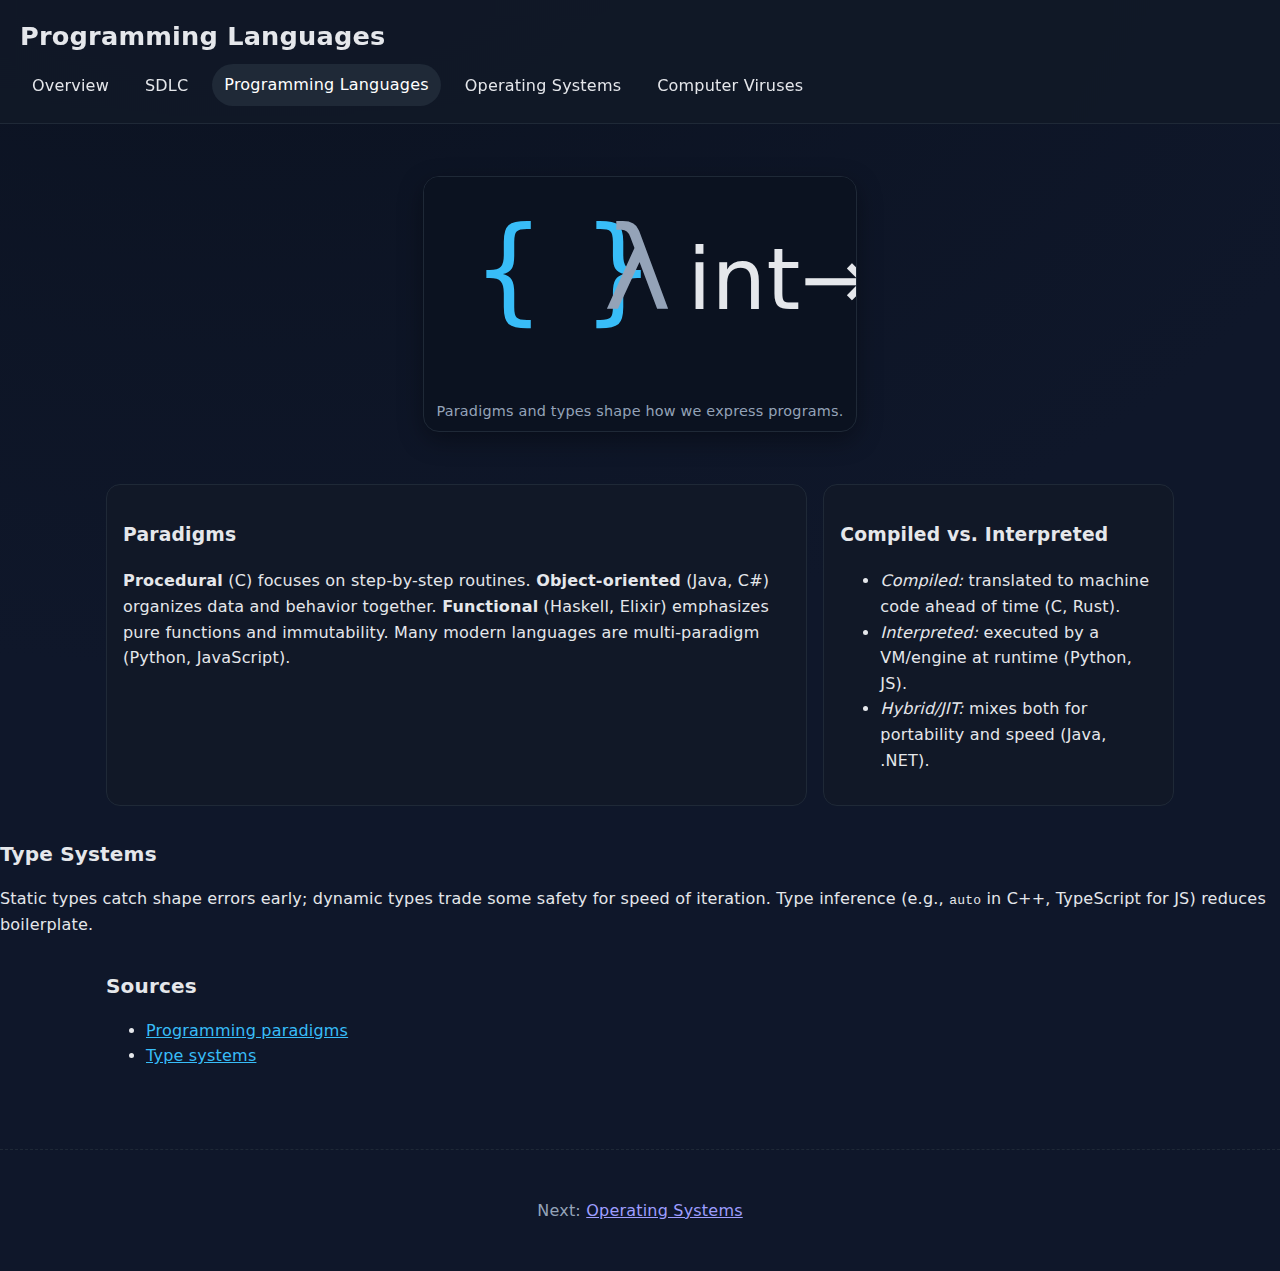
<file: languages.html>
<!DOCTYPE html>
<html lang="en">
<head>
  <meta charset="utf-8">
  <meta name="viewport" content="width=device-width, initial-scale=1">
  <title>Programming Languages</title>
  <link rel="stylesheet" href="styles.css">
</head>
<body>
<header class="site-header">
  <h1>Programming Languages</h1>
  <nav aria-label="Primary">
    <ul class="nav">
      <li><a href="index.html">Overview</a></li>
      <li><a href="SDLC.html">SDLC</a></li>
      <li><a href="languages.html" aria-current="page">Programming Languages</a></li>
      <li><a href="os.html">Operating Systems</a></li>
      <li><a href="virus.html">Computer Viruses</a></li>
    </ul>
  </nav>
</header>

<main>
  <section class="hero compact" aria-labelledby="page-hero">
    <h2 id="page-hero" class="visually-hidden">Programming Languages Overview</h2>

    <figure class="hero-figure">
      <!-- Inline SVG = reliable academic-looking graphic -->
      <svg viewBox="0 0 360 180" role="img" aria-label="Symbols representing programming: braces, lambda, and types">
        <rect x="0" y="0" width="360" height="180" fill="#0b1220"></rect>
        <text x="40" y="110" font-size="96" fill="#38bdf8">{ }</text>
        <text x="150" y="110" font-size="96" fill="#94a3b8">λ</text>
        <text x="220" y="110" font-size="72" fill="#e5e7eb">int→T</text>
      </svg>
      <figcaption>Paradigms and types shape how we express programs.</figcaption>
    </figure>
  </section>

  <section class="grid-two" aria-labelledby="paradigms-heading">
    <h2 id="paradigms-heading" class="visually-hidden">Paradigms and Models</h2>
    <article>
      <h3>Paradigms</h3>
      <p>
        <strong>Procedural</strong> (C) focuses on step-by-step routines.
        <strong>Object-oriented</strong> (Java, C#) organizes data and behavior together.
        <strong>Functional</strong> (Haskell, Elixir) emphasizes pure functions and immutability.
        Many modern languages are multi-paradigm (Python, JavaScript).
      </p>
    </article>

    <aside>
      <h3>Compiled vs. Interpreted</h3>
      <ul>
        <li><em>Compiled:</em> translated to machine code ahead of time (C, Rust).</li>
        <li><em>Interpreted:</em> executed by a VM/engine at runtime (Python, JS).</li>
        <li><em>Hybrid/JIT:</em> mixes both for portability and speed (Java, .NET).</li>
      </ul>
    </aside>
  </section>

  <section aria-labelledby="types-heading">
    <h2 id="types-heading" class="section-title">Type Systems</h2>
    <p>
      Static types catch shape errors early; dynamic types trade some safety for speed of iteration.
      Type inference (e.g., <code>auto</code> in C++, TypeScript for JS) reduces boilerplate.
    </p>
  </section>

  <section class="sources" aria-labelledby="lang-sources">
    <h2 id="lang-sources" class="section-title">Sources</h2>
    <ul>
      <li><a href="https://en.wikipedia.org/wiki/Programming_paradigm" target="_blank" rel="noopener">Programming paradigms</a></li>
      <li><a href="https://en.wikipedia.org/wiki/Type_system" target="_blank" rel="noopener">Type systems</a></li>
    </ul>
  </section>
</main>

<footer class="site-footer">
  <p>Next: <a href="operating-systems.html">Operating Systems</a></p>
</footer>
</body>
</html>
</file>
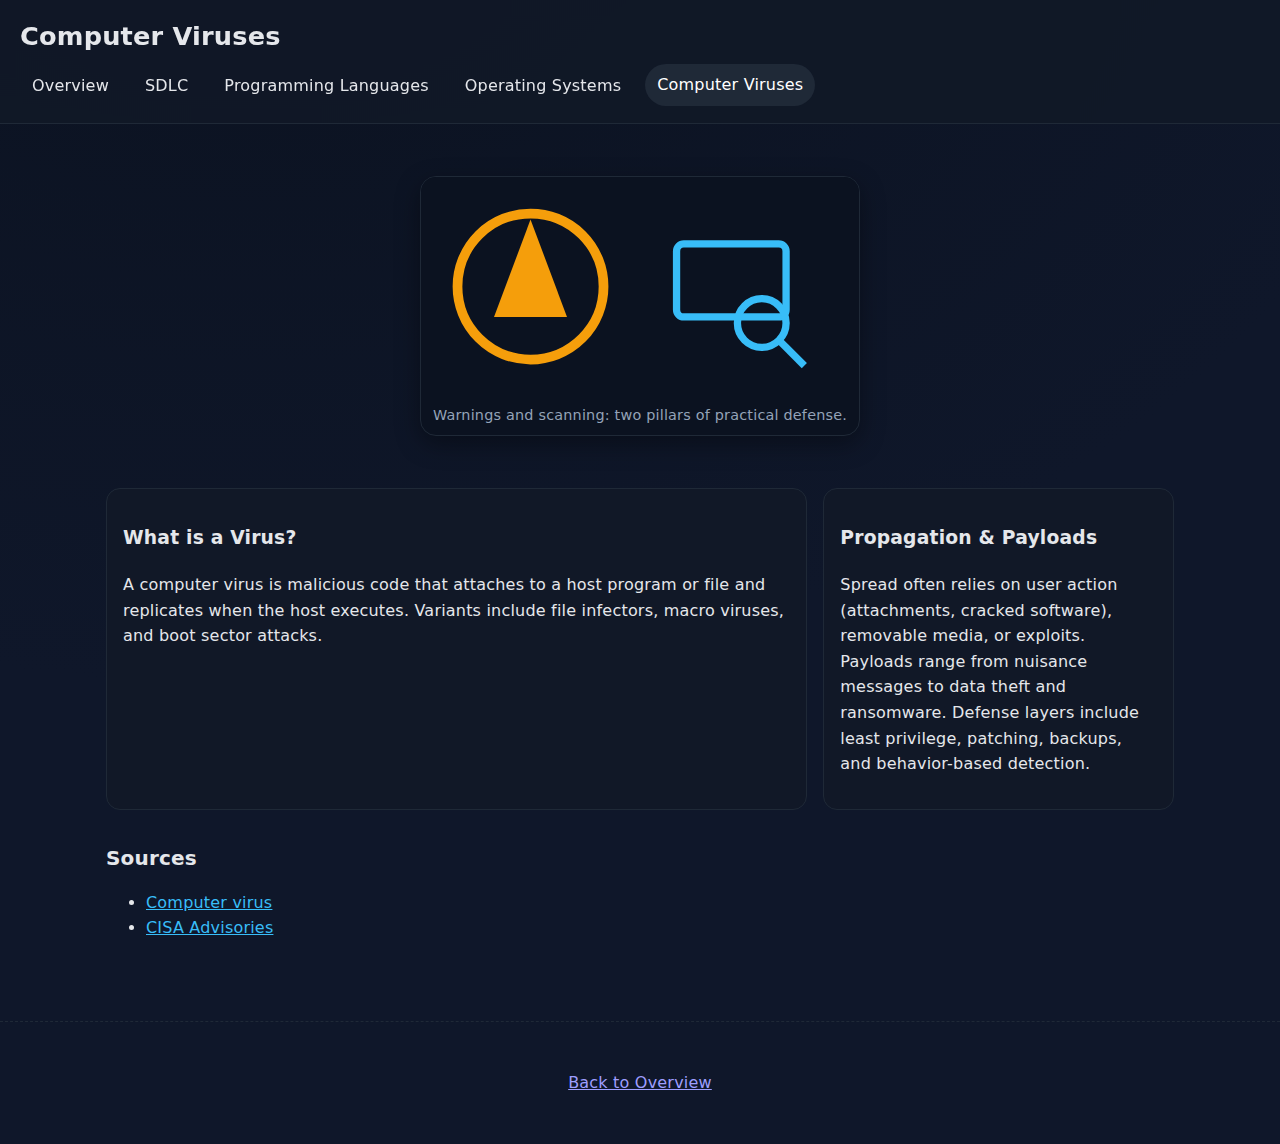
<file: virus.html>
<!DOCTYPE html>
<html lang="en">
<head>
  <meta charset="utf-8">
  <meta name="viewport" content="width=device-width, initial-scale=1">
  <title>Computer Viruses</title>
  <link rel="stylesheet" href="styles.css">
</head>
<body>
<header class="site-header">
  <h1>Computer Viruses</h1>
  <nav aria-label="Primary">
    <ul class="nav">
      <li><a href="index.html">Overview</a></li>
      <li><a href="SDLC.html">SDLC</a></li>
      <li><a href="languages.html">Programming Languages</a></li>
      <li><a href="os.html">Operating Systems</a></li>
      <li><a href="virus.html" aria-current="page">Computer Viruses</a></li>
    </ul>
  </nav>
</header>

<main>
  <section class="hero compact" aria-labelledby="page-hero">
    <h2 id="page-hero" class="visually-hidden">Viruses Overview</h2>

    <figure class="hero-figure">
      <!-- Inline SVG warning/scan icon -->
      <svg viewBox="0 0 360 180" role="img" aria-label="Warning symbol and magnifier representing malware analysis">
        <rect x="0" y="0" width="360" height="180" fill="#0b1220"></rect>
        <circle cx="90" cy="90" r="60" fill="none" stroke="#f59e0b" stroke-width="8"></circle>
        <polygon points="90,35 120,115 60,115" fill="#f59e0b"></polygon>
        <rect x="210" y="55" width="90" height="60" rx="6" ry="6" fill="none" stroke="#38bdf8" stroke-width="6"></rect>
        <circle cx="280" cy="120" r="20" fill="none" stroke="#38bdf8" stroke-width="6"></circle>
        <line x1="295" y1="135" x2="315" y2="155" stroke="#38bdf8" stroke-width="6"></line>
      </svg>
      <figcaption>Warnings and scanning: two pillars of practical defense.</figcaption>
    </figure>
  </section>

  <section class="grid-two" aria-labelledby="virus-what-heading">
    <h2 id="virus-what-heading" class="visually-hidden">What is a Virus</h2>
    <article>
      <h3>What is a Virus?</h3>
      <p>
        A computer virus is malicious code that attaches to a host program or file
        and replicates when the host executes. Variants include file infectors,
        macro viruses, and boot sector attacks.
      </p>
    </article>

    <article>
      <h3>Propagation & Payloads</h3>
      <p>
        Spread often relies on user action (attachments, cracked software), removable media,
        or exploits. Payloads range from nuisance messages to data theft and ransomware.
        Defense layers include least privilege, patching, backups, and behavior-based detection.
      </p>
    </article>
  </section>

  <section class="sources" aria-labelledby="virus-sources">
    <h2 id="virus-sources" class="section-title">Sources</h2>
    <ul>
      <li><a href="https://en.wikipedia.org/wiki/Computer_virus" target="_blank" rel="noopener">Computer virus</a></li>
      <li><a href="https://www.cisa.gov/news-events/alerts" target="_blank" rel="noopener">CISA Advisories</a></li>
    </ul>
  </section>
</main>

<footer class="site-footer">
  <p><a href="index.html">Back to Overview</a></p>
</footer>
</body>
</html>
</file>
<file: styles.css>
/* Theme */
:root{
  --bg:#0f172a;      /* slate-900 */
  --panel:#111827;   /* gray-900  */
  --ink:#e5e7eb;     /* gray-200  */
  --muted:#94a3b8;   /* slate-400 */
  --accent:#38bdf8;  /* sky-400   */
}

*{ box-sizing:border-box; }

html{
  font-family: system-ui,-apple-system,Segoe UI,Roboto,Helvetica,Arial,sans-serif;
  line-height:1.6;
  color-scheme:dark;
}

body{
  margin:0;                                /* 1  */
  background: radial-gradient(1200px 800px at 20% -10%, #0b1220, var(--bg));
  color:var(--ink);                         /* 2  */
  letter-spacing:.2px;                      /* 3  */
}

/* Visually-hidden headings for accessible sections */
.visually-hidden{
  position:absolute;
  width:1px;height:1px;
  padding:0;margin:-1px;
  overflow:hidden;clip:rect(0 0 0 0);
  white-space:nowrap;border:0;
}
.section-title{ font-size:1.25rem; margin:.25rem 0 .75rem 0; }

/* Header & nav */
.site-header{
  position:sticky; top:0;
  background:rgba(17,24,39,.9);
  backdrop-filter: blur(6px);               /* 4  */
  border-bottom:1px solid #1f2937;          /* 5  */
  padding:1rem 1.25rem;                     /* 6  */
}
.site-header h1{ margin:0 0 .5rem 0; font-size:1.6rem; } /* 7 */

.nav{
  list-style:none;                          /* 8  */
  display:flex;                             /* 9  (Flexbox) */
  gap:.75rem;                               /* 10 */
  padding:0; margin:0;                      /* 11 */
  flex-wrap:wrap;                           /* 12 */
}
.nav a{
  display:inline-block;
  text-decoration:none;                     /* 13 */
  color:var(--ink);
  padding:.5rem .75rem;                     /* 14 */
  border-radius:999px;                      /* 15 */
  transition: transform 120ms ease, background 120ms ease; /* 16 */
}
.nav a:hover, .nav a[aria-current="page"]{
  background:#1f2937; transform:translateY(-1px); color:#fff; /* 17 */
}

/* Hero */
.hero{
  display:flex;                             /* 18 (Flexbox) */
  gap:1.25rem;                              /* 19 */
  align-items:center;                       /* 20 */
  justify-content:center;                   /* 21 */
  padding:1.25rem;
  max-width:1100px;                         /* 22 */
  margin:1rem auto;                         /* 23 */
}
.hero.compact{ align-items:flex-start; }

.hero-figure{
  background:#0b1220;
  border:1px solid #1f2937;                 /* 24 */
  border-radius:16px;                        /* 25 */
  overflow:hidden;                           /* 26 */
  box-shadow:0 8px 24px rgba(0,0,0,.35);     /* 27 */
  max-width:680px;
}
.hero-figure img, .hero-figure svg{
  width:100%; height:auto; display:block;    /* 28 */
}
.hero-figure figcaption{
  font-size:.9rem; color:var(--muted);
  padding:.5rem .75rem;                      /* 29 */
}
.hero-text{ max-width:520px; }               /* 30 */

/* Cards */
.cards{
  display:grid;
  grid-template-columns: repeat(auto-fit, minmax(240px,1fr)); /* 31 */
  gap:1rem; max-width:1100px; margin:1rem auto 2rem; padding:0 1rem;
}
.card{
  background:var(--panel);
  border:1px solid #1f2937; border-radius:16px;
  padding:1rem;                              /* 32 */
  min-height:180px;                          /* 33 */
}
.button{
  display:inline-block; margin-top:.5rem;
  background:var(--accent); color:#082f49;
  padding:.5rem .8rem; border-radius:10px;
  font-weight:600; box-shadow:0 4px 10px rgba(0,0,0,.25);
}

/* Two-column content */
.grid-two{
  display:grid; grid-template-columns:2fr 1fr; /* 34 */
  gap:1rem;                                    /* 35 */
  max-width:1100px; margin:0 auto 2rem; padding:0 1rem;
}
.grid-two aside, .grid-two article{
  background:var(--panel); border:1px solid #1f2937;
  border-radius:14px; padding:1rem;
}

/* Sources & footer */
.sources{ max-width:1100px; margin:2rem auto; padding:0 1rem 2rem; }
.sources a{ color:var(--accent); }

.site-footer{
  text-align:center; color:var(--muted);
  padding:2rem 1rem;
  border-top:1px dashed #1f2937;             /* 36 */
}

/* Small screens */
@media (max-width:760px){
  .grid-two{ grid-template-columns:1fr; }
  .hero{ flex-direction:column; }            /* 37 */
}
</file>
